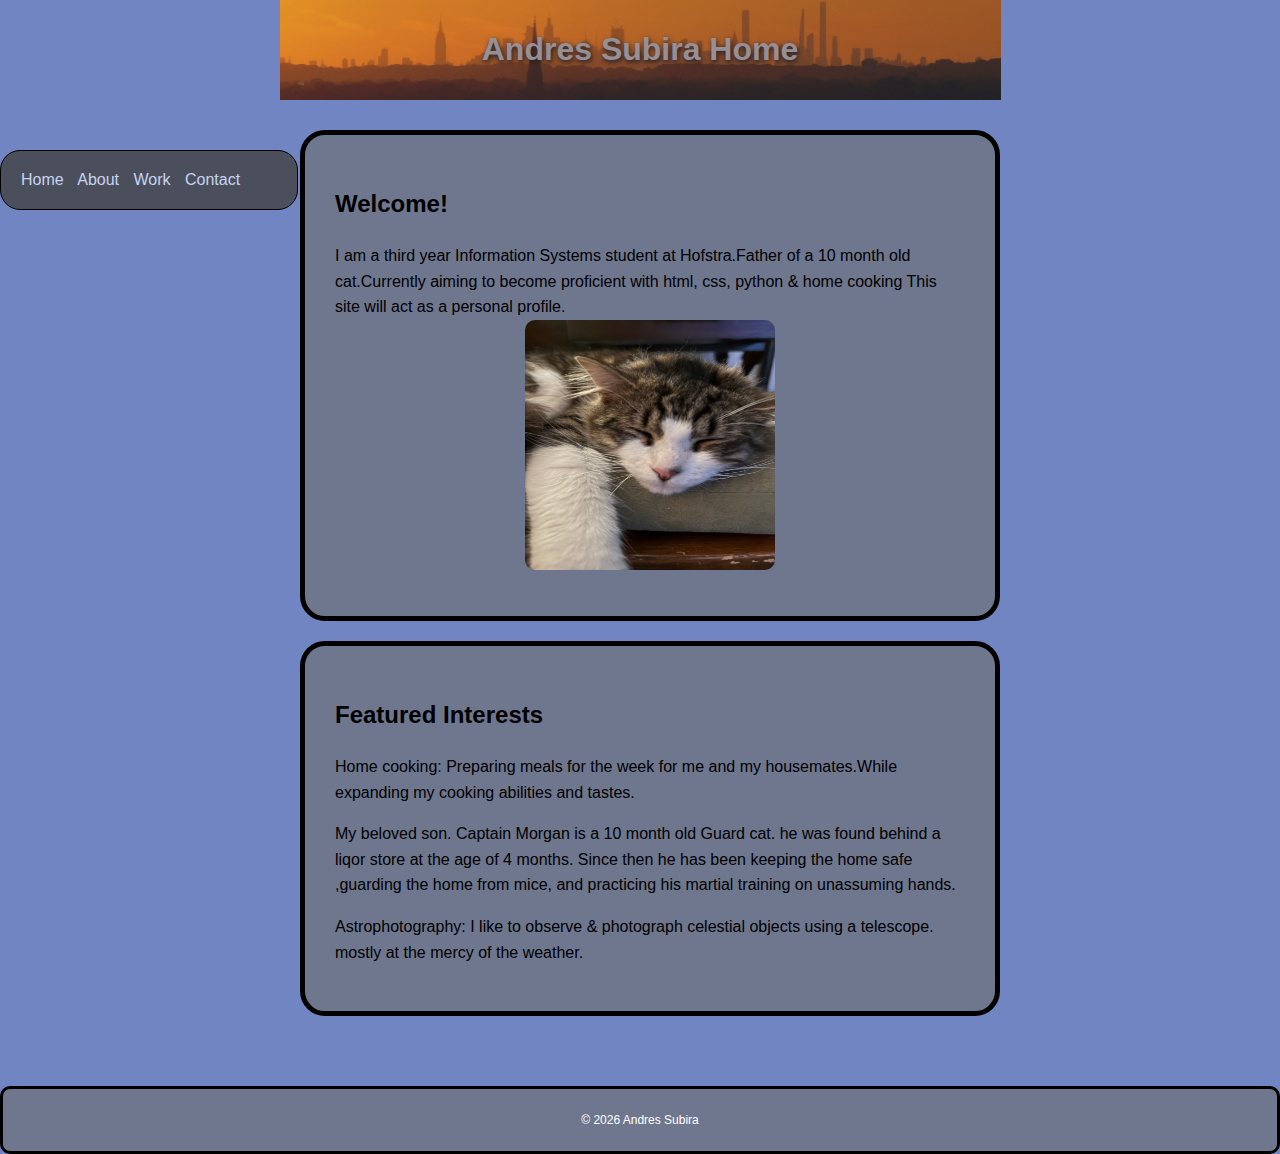
<file: index.html>
<!DOCTYPE html>
<html lang="en">
<head>
	<meta charset="UTF-8">
	<title>Andres Subira Midterm</title>
	<link rel="stylesheet" href="style.css">
</head>
<!-- Google tag (gtag.js) -->
<script async src="https://www.googletagmanager.com/gtag/js?id=G-7J14QLNEVS"></script>
<script>
  window.dataLayer = window.dataLayer || [];
  function gtag(){dataLayer.push(arguments);}
  gtag('js', new Date());

  gtag('config', 'G-7J14QLNEVS');
</script>
<body>

<header id= "header">
	<h1>Andres Subira Home</h1>
</header>


<ul id="nav">
	<a href="index.html">Home</a>
	<a href="about.html">About</a>
	<a href="work.html">Work</a>
	<a href="contact.html">Contact</a>
</ul>
<cont class="layout">
<main>

<section class="section-box">
	<h2 class="title" id="hometitle">Welcome!</h2>
	<p id="text"> I am a third year Information Systems student at Hofstra.Father of a 10 month old cat.Currently aiming to become proficient with html, css, python & home cooking This site will act as a personal profile.
		<img class="images" id="Captain" src="images/IMG_2019.jpg" alt= "adorable kitten with its eyes closed" width="250" height="250">
 	</p>
</section>


<section class="section-box">
	<h2>Featured Interests</h2>
	<p class="text">Home cooking: Preparing meals for the week for me and my housemates.While expanding my cooking abilities and tastes.</p>
	<p class="text">My beloved son. Captain Morgan is a 10 month old Guard cat. he was found behind a liqor store at the age of 4 months. Since then he has been keeping the home safe ,guarding the home from mice, and practicing his martial training on unassuming hands.</p>
	<p class="text">Astrophotography: I like to observe &  photograph celestial objects using a telescope. mostly at the mercy of the weather.</p>
</section>
	
</main>
</cont>
<footer>
	<p>© 2026 Andres Subira</p>

</footer>

		
	</body>
</html>
</file>
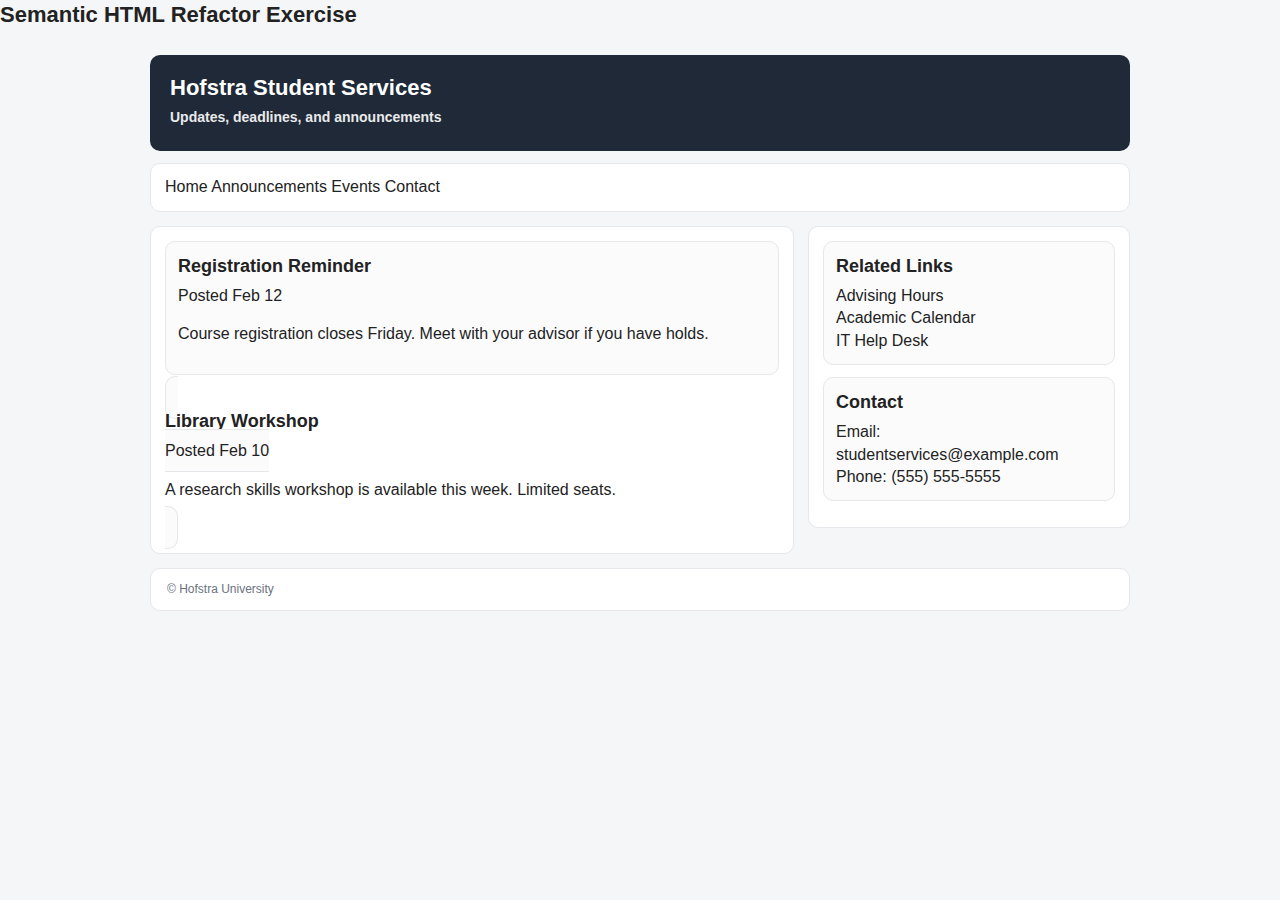
<file: assignments/index.html>
<!DOCTYPE html>
<html lang="en">
<head>
  <meta charset="UTF-8" />
  <meta name="viewport" content="width=device-width, initial-scale=1"/>
  <h1>Semantic HTML Refactor Exercise</h1> 


  <style>
    /* Basic layout + visuals so structure is obvious */
    body {
      font-family: Arial, sans-serif;
      line-height: 1.4;
      margin: 0;
      background: #f5f6f8;
      color: #222;
    }

    .container {
      max-width: 980px;
      margin: 24px auto;
      padding: 0 16px;
    }

    /* Starter file uses divs; students will swap to semantic tags.
       This CSS is written to still work after refactor. */
    #header, header {
      background: #1f2937;
      color: #fff;
      padding: 18px 20px;
      border-radius: 10px;
    }

    .logo {
      font-size: 22px;
      font-weight: 700;
      margin-bottom: 4px;
    }

    .tagline {
      font-size: 14px;
      opacity: 0.9;
    }

    #nav, nav {
      margin-top: 12px;
      background: #ffffff;
      border: 1px solid #e5e7eb;
      border-radius: 10px;
      padding: 12px 14px;
    }

    /* Inline vs block trap:
       Links are inline by default; spacing/padding may feel "off" until students improve structure. */
    #nav a, nav a {
      text-decoration: none;
      color: #2563eb;
      margin-right: 10px;
    }

    #nav a:hover, nav a:hover {
      text-decoration: underline;
    }

    /* Two-column layout */
    .layout {
      display: grid;
      grid-template-columns: 2fr 1fr;
      gap: 14px;
      margin-top: 14px;
      align-items: start;
    }

    #content, main {
      background: #ffffff;
      border: 1px solid #e5e7eb;
      border-radius: 10px;
      padding: 14px;
    }

    #sidebar, aside {
      background: #ffffff;
      border: 1px solid #e5e7eb;
      border-radius: 10px;
      padding: 14px;
    }

    .post, article {
      border: 1px solid #e5e7eb;
      border-radius: 10px;
      padding: 12px;
      margin-bottom: 12px;
      background: #fbfbfc;
    }

    /* Heading styling works whether students convert div titles to h1/h2 */
    h1 {
      font-size: 22px;
      margin: 0 0 6px 0;
    }
    h2 {
      font-size: 18px;
      margin: 0 0 6px 0;
    }

    .meta {
      font-size: 12px;
      color: #6b7280;
      margin-bottom: 8px;
    }

    .box {
      border: 1px solid #e5e7eb;
      border-radius: 10px;
      padding: 12px;
      margin-bottom: 12px;
      background: #fbfbfc;
    }

    #footer, footer {
      margin-top: 14px;
      padding: 12px 16px;
      background: #ffffff;
      border: 1px solid #e5e7eb;
      border-radius: 10px;
      color: #6b7280;
      font-size: 12px;
    }

    /* Make it readable on narrow screens */
    @media (max-width: 800px) {
      .layout {
        grid-template-columns: 1fr;
      }
    }
  </style>
</head>

<body>
  <div class="container">

    <header id="header">
      <h2 class="logo">Hofstra Student Services</h2>
      <h2 class="tagline">Updates, deadlines, and announcements</h2>
    </header>
    <!--i used header for this class because it appears this text would be at the top of the page since it contains the logo and tagline-->

    <!-- Students should convert this into <nav> containing a real list (<ul><li><a>) -->
    <nav id="nav">
      <link href="#">Home</link>
      <link href="#">Announcements</link>
      <link href="#">Events</link>
      <link href="#">Contact</link>
    </nav>
      <!--I have named this class nav because it "contains" links to other pages of the same website-->
    <div class="layout">
      <content id="content">

        <!-- Students should convert each .post into an <article> with an <h2> -->
        <div class="post">
          <!-- Students should convert this into headings (h1/h2) and fix hierarchy -->
          <h2 class="title">Registration Reminder</h2>
          <!-- I put th h2 heading here because i can only use the H1 for the true title of the page so id need the second largest for these title classes-->
          <meta class="meta">Posted Feb 12</meta>
          <p class="text">
            Course registration closes Friday. Meet with your advisor if you have holds.
          </p> <!-- I put a p tag here because smaller text would be needed for content inside posts-->
        </div>

        <post class="post">
          <h2 class="title">Library Workshop</h2>
          <meta class="meta">Posted Feb 10</meta>
          <p class="text">
            A research skills workshop is available this week. Limited seats.
          </p>
        </post>

      </content>

      <!-- Students should convert this into <aside> -->
      <aside id="sidebar">

        <div class="box">
          <h2 class="title">Related Links</h2>
          <!-- Students should convert these into a real list -->
          Advising Hours<br>
          Academic Calendar<br>
          IT Help Desk
        </div>
<!-- I put the sidebar here because it contains extra information that wouldnt be in the navigation class -->
        <div class="box">
          <h2 class="title">Contact</h2>
          Email: studentservices@example.com<br>
          Phone: (555) 555-5555
        </div>

      </aside>
    </div>

    <footer id="footer">
      © Hofstra University
    </footer>

  </div>
</body>
</html>
</file>
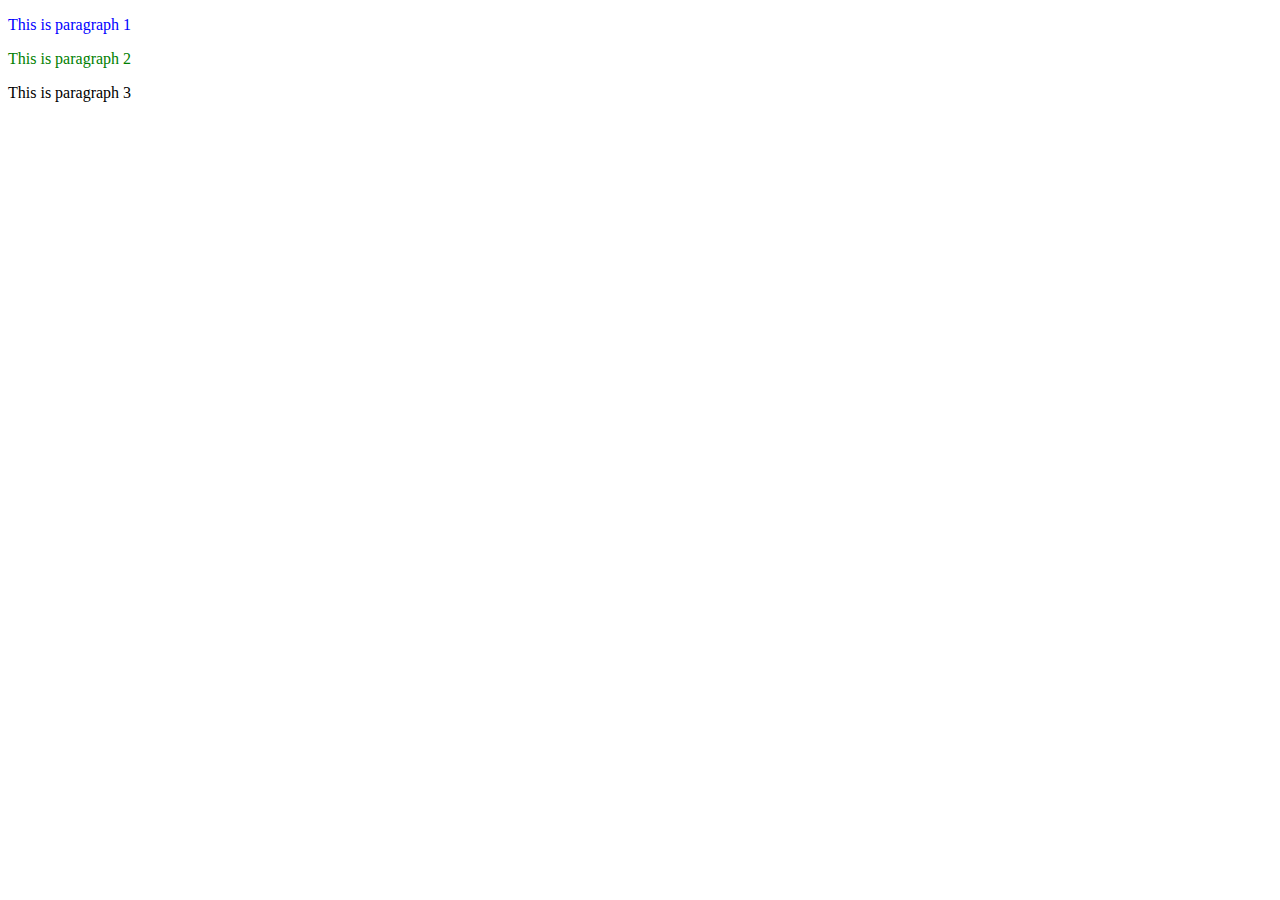
<file: Lab-css reasoning/index.html>
<!DOCTYPE html>
<html>
<head>
<title>CSS Reasoning Lab</title>
<link rel="stylesheet" href="style.css">

<style>
p {
color: blue;
}

.highlight {
color: green;
}
</style>
</head>
<body>

<p>This is paragraph 1</p>
<p class="highlight">This is paragraph 2</p>
<p id="special">This is paragraph 3</p>

</body>
</html>
</file>
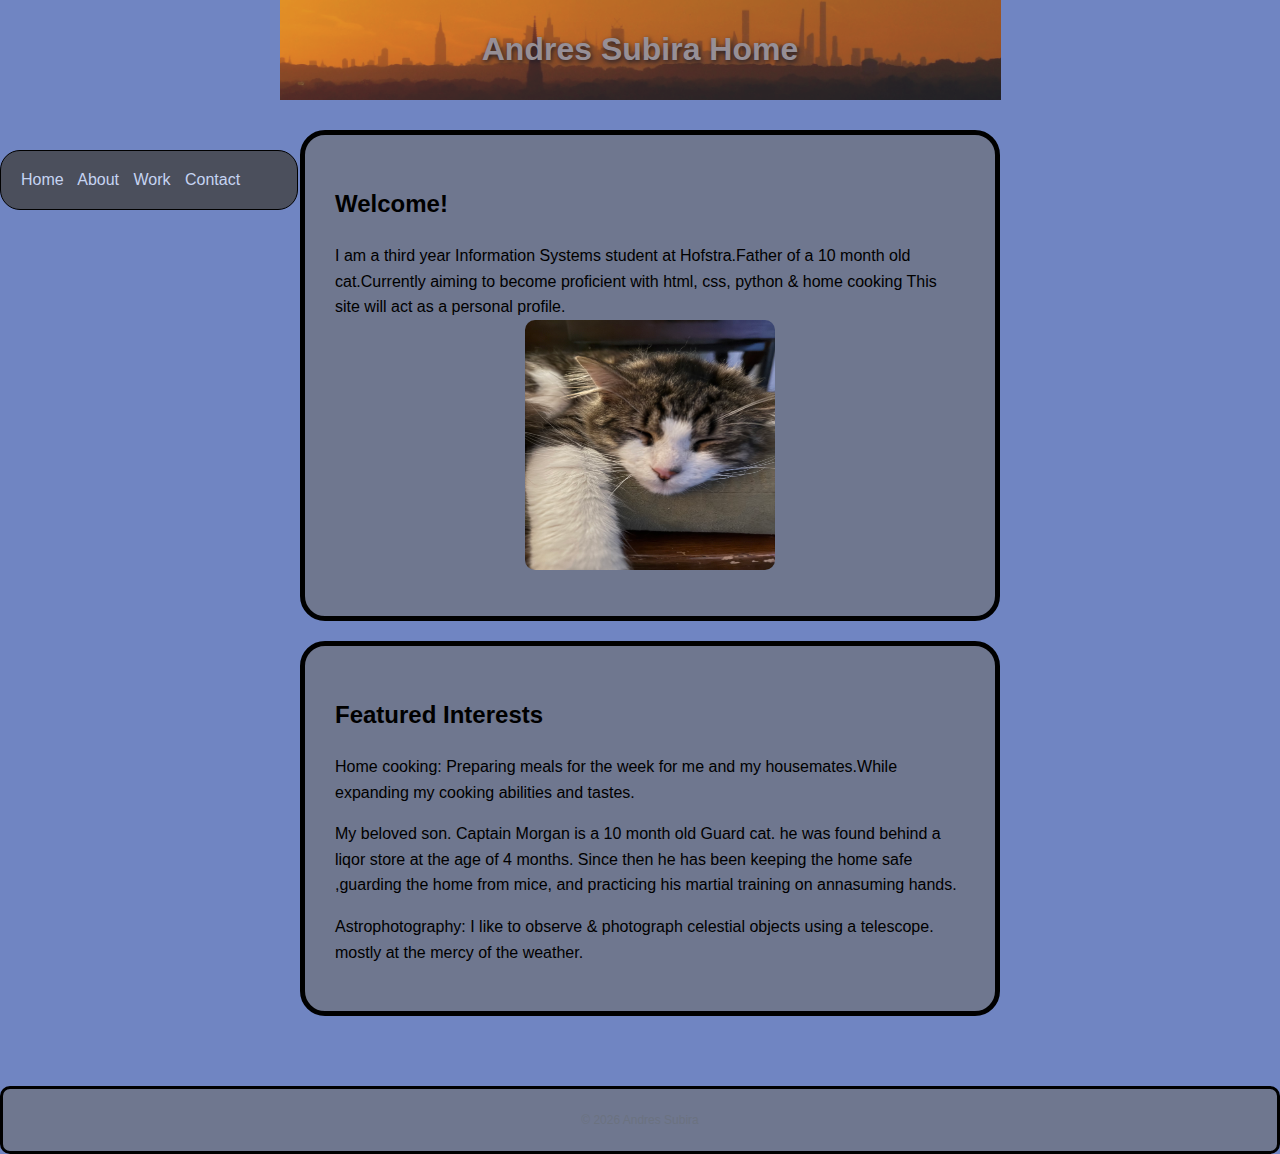
<file: MIDTERM - Copy/index.html>
<!DOCTYPE html>
<html lang="en">
<head>
	<meta charset="UTF-8">
	<title>Andres Subira Midterm</title>
	<link rel="stylesheet" href="style.css">
</head>

<body>

<header id= "header">
	<h1>Andres Subira Home</h1>
</header>


<ul id="nav">
	<a href="index.html">Home</a>
	<a href="about.html">About</a>
	<a href="work.html">Work</a>
	<a href="contact.html">Contact</a>
</ul>
<cont class="layout">
<main>

<section class="section-box">
	<h2 class="title" id="hometitle">Welcome!</h2>
	<p id="text"> I am a third year Information Systems student at Hofstra.Father of a 10 month old cat.Currently aiming to become proficient with html, css, python & home cooking This site will act as a personal profile.
		<img class="images" id="Captain" src="images/IMG_2019.jpg" alt= "adorable kitten with its eyes closed" width="250" height="250">
 	</p>
</section>


<section class="section-box">
	<h2>Featured Interests</h2>
	<p class="text">Home cooking: Preparing meals for the week for me and my housemates.While expanding my cooking abilities and tastes.</p>
	<p class="text">My beloved son. Captain Morgan is a 10 month old Guard cat. he was found behind a liqor store at the age of 4 months. Since then he has been keeping the home safe ,guarding the home from mice, and practicing his martial training on annasuming hands.</p>
	<p class="text">Astrophotography: I like to observe &  photograph celestial objects using a telescope. mostly at the mercy of the weather.</p>
</section>
	
</main>
</cont>
<footer>
	<p>© 2026 Andres Subira</p>

</footer>

		
	</body>
</html>
</file>
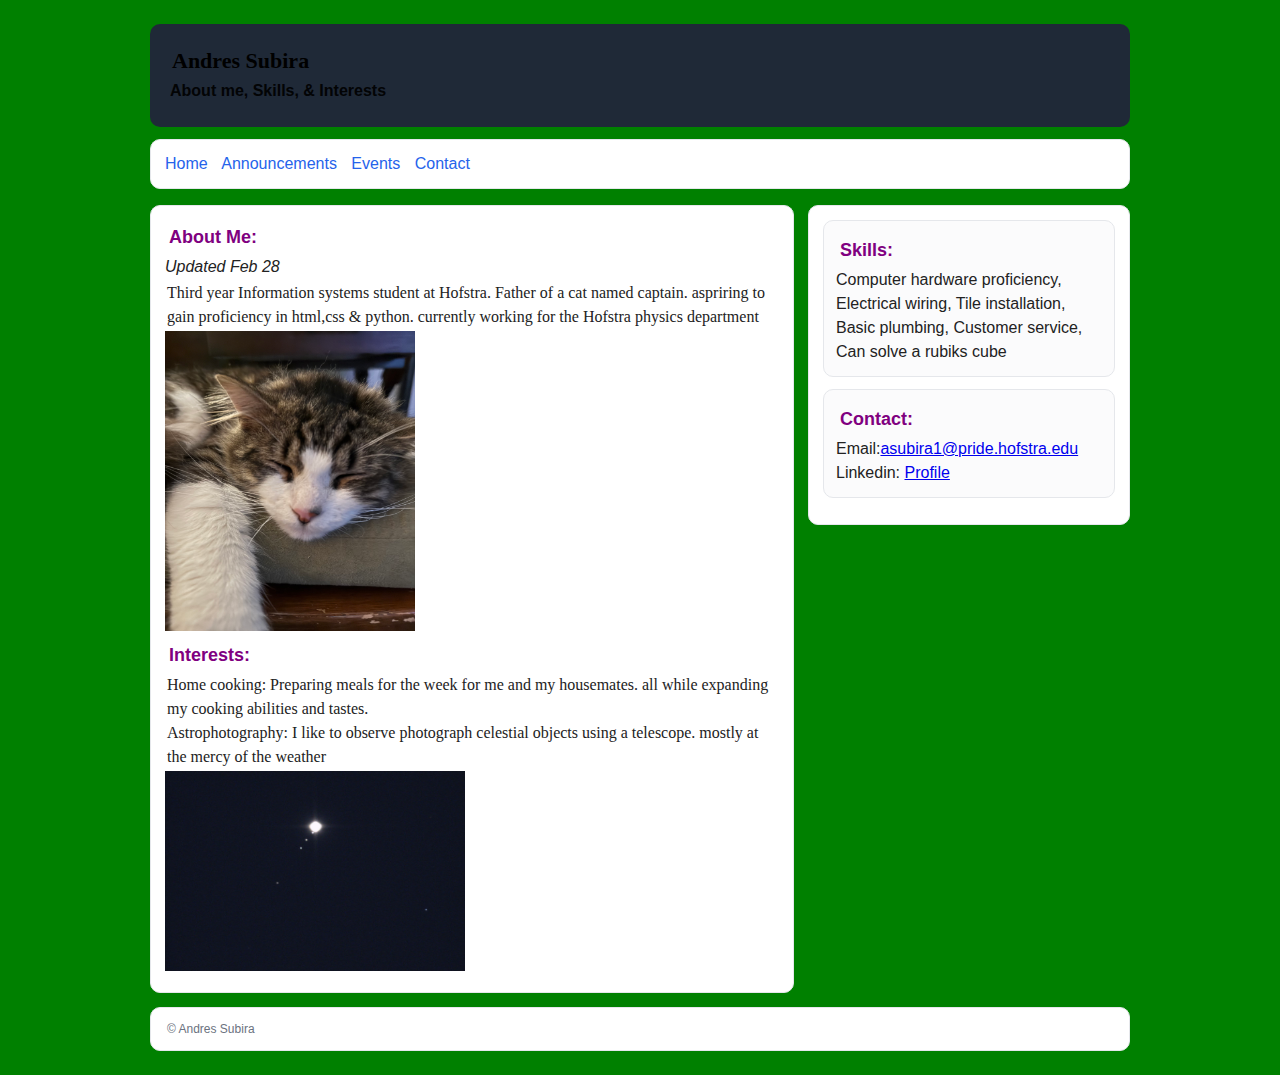
<file: assignments/assignment 2/index.html>
<!DOCTYPE html>
<html lang="en">
<head>
  <meta charset="UTF-8" />
  <meta name="viewport" content="width=device-width, initial-scale=1"/>
  <title>Assignment 2: Subira</title> 
<link rel="stylesheet" href="style.css">

  <style>
   .sdname{
     font-family: "Comic Sans MS", cursive;
     font-size: 24px;
     color:black;
   }
    .tagline{
      font-size:16px;
      color:black;
    }
  </style>
  
</head>

<body>
  <div class="container">

    <header id="header">
      <h1 class="sdname">Andres Subira</h1>
      <h2 class="tagline">About me, Skills, & Interests</h2>
    </header>
    <!--i used header for this class because it appears this text would be at the top of the page since it contains the logo and tagline-->

    <!-- Students should convert this into <nav> containing a real list (<ul><li><a>) -->
    <ul id="nav">
      <a href="#">Home</a>
      <a href="#">Announcements</a>
      <a href="#">Events</a>
      <a href="#">Contact</a>
    </ul>
      <!--I have named this class nav because it "contains" links to other pages of the same website-->
    <layout class="layout">
      <content id="content">

        
        <sect class="pgcontent">
          <!-- Students should convert this into headings (h1/h2) and fix hierarchy -->
          <h2 class="title">About Me:</h2>
          <!-- I put th h2 heading here because i can only use the H1 for the true title of the page so id need the second largest for these title classes-->
          <meta class="meta"><i>Updated Feb 28</i></meta>
          <p class="text">
            Third year Information systems student at Hofstra. Father of a cat named captain.
            aspriring to gain proficiency in html,css & python. currently working for the Hofstra physics department
          </p><img class="images" src="images/IMG_2019.jpg" alt= "small cat squinting" width="250" height="300"> 
          <!-- I put a p tag here because smaller text would be needed for content inside posts-->
       
        </sect>

        <sect class="pgcontent">
          <h2 class="title">Interests:</h2>
          
          <p class="text">
            Home cooking: Preparing meals for the week for me and my housemates. all while expanding my cooking abilities and tastes.</br>
            Astrophotography: I like to observe photograph celestial objects using a telescope. mostly at the mercy of the weather
         
          </p>
          <img class="images" src="images/Jupiter4moons.jpg" alt="Jupiter and 4 of its moons" width="300" height="200">
        </sect>

      </content>

      <!-- Students should convert this into <aside> -->
      <aside id="sidebar">

        <div class="box">
          <h2 class="title">Skills:</h2>
          <!-- Students should convert these into a real list -->
          Computer hardware proficiency, <br> Electrical wiring, Tile installation, Basic plumbing,
          Customer service,<br> Can solve a rubiks cube  

        </div>
<!-- I put the sidebar here because it contains extra information that wouldnt be in the navigation class -->
        <div class="box">
          <h2 class="title">Contact:</h2>
          Email:<a href="asubira1@pride.hofstra.edu">asubira1@pride.hofstra.edu</a><br/>
          Linkedin: <a href="https://www.linkedin.com/in/andres-subira-429091299/"> Profile</a>
        </div>

      </aside>
    </layout>

    <footer id="footer">
      © Andres Subira
    </footer>

  </div>
</body>
</html>
</file>
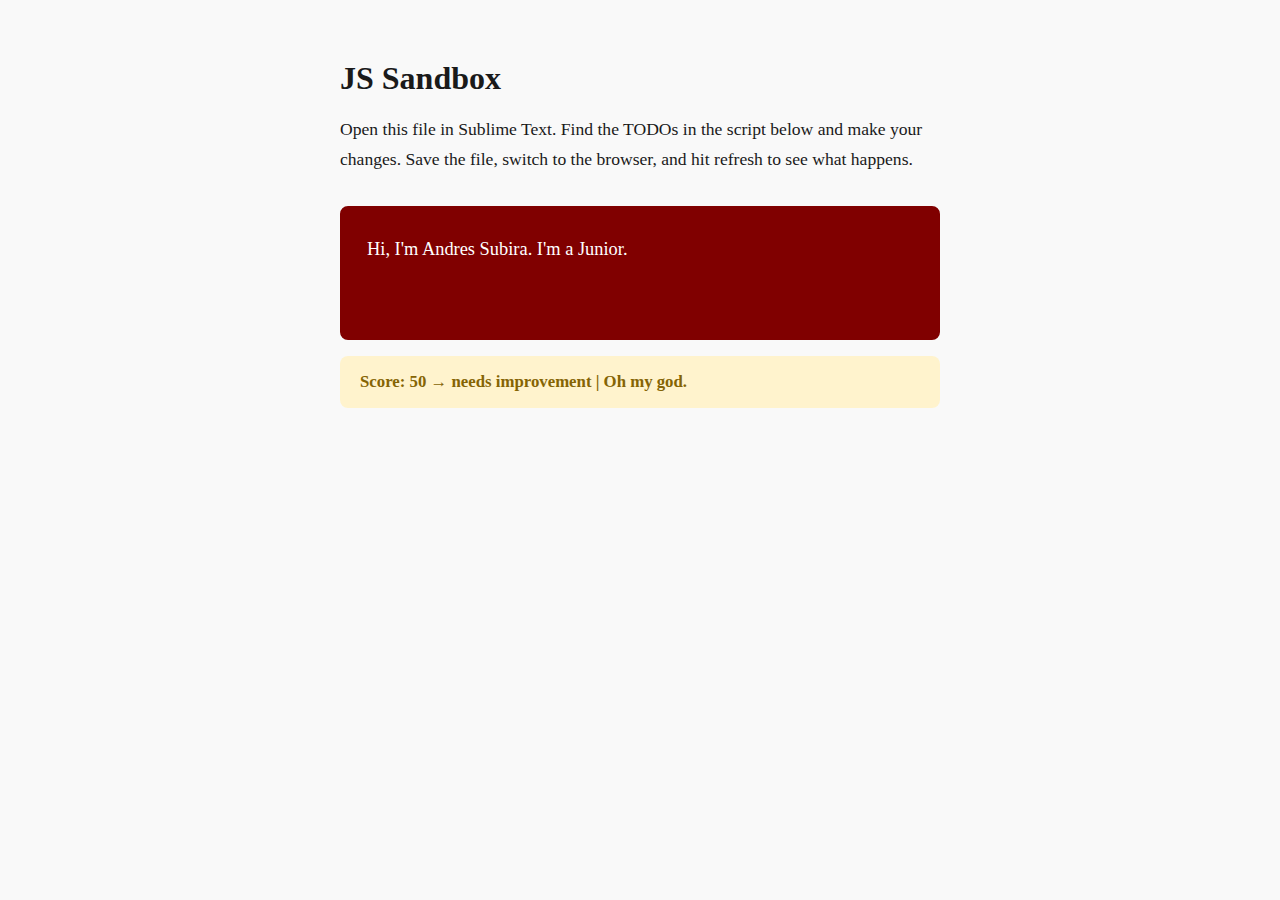
<file: assignments/Js workshop/index.html>
<!DOCTYPE html>
<html lang="en">
<head>
  <meta charset="UTF-8" />
  <title>JavaScript Sandbox</title>
  <style>
    body {
      font-family: Georgia, serif;
      max-width: 600px;
      margin: 60px auto;
      background: #f9f9f9;
      color: #1a1a1a;
      padding: 0 24px;
    }

    h1 { font-size: 2rem; margin-bottom: 4px; }
    p  { font-size: 1.1rem; line-height: 1.7; }

    #result-box {
      margin-top: 32px;
      padding: 24px;
      border: 3px solid #1a1a1a;
      border-radius: 8px;
      background: white;
      font-size: 1.15rem;
      line-height: 1.8;
      min-height: 80px;
    }

    #grade-message {
      margin-top: 16px;
      padding: 16px 20px;
      border-radius: 8px;
      font-size: 1.05rem;
      font-weight: bold;
      display: none;
    }
  </style>
</head>
<body>

  <h1>JS Sandbox</h1>
  <p>Open this file in Sublime Text. Find the TODOs in the script below and make your changes. Save the file, switch to the browser, and hit refresh to see what happens.</p>

  <div id="result-box">Loading...</div>
  <div id="grade-message"></div>

  <script>

    // ============================================================
    //  QUICK ORIENTATION
    //
    //  JavaScript runs after the HTML loads.
    //  It can read and rewrite anything on the page.
    //
    //  A variable is a named box that holds a value:
    //    let age = 18;
    //    let city = "New York";
    //
    //  An if/else lets the code make a decision:
    //    if (age >= 18) {
    //      // do this
    //    } else {
    //      // do that
    //    }
    //
    //  That's all you need for today. Let's go.
    // ============================================================


    // ============================================================
    //  TODO 1 — Make it yours
    //
    //  Three variables are declared below.
    //  Right now they hold placeholder values.
    //  Replace them with your own.
    //
    //  After each change: save → switch to browser → refresh.
    //  Something on the page should update.
    //
    //  For the color: it accepts any valid CSS color name.
    //  If you're not sure what counts, just try something —
    //  worst case nothing changes.
    // ============================================================

    let studentName   = "Andres Subira";   // TODO 1a
    let year          = 3;             // TODO 1b — use 1, 2, 3, or 4
    let favoriteColor = "Maroon";   // TODO 1c

    // -- you don't need to touch anything below this line for TODO 1 --

    let yearLabel;
    if      (year === 1) { yearLabel = "Freshman";  }
    else if (year === 2) { yearLabel = "Sophomore"; }
    else if (year === 3) { yearLabel = "Junior";    }
    else if (year === 4) { yearLabel = "Senior";    }
    else                 { yearLabel = "Unknown year — try a number between 1 and 4"; }

    let box = document.getElementById("result-box");
    box.textContent             = "Hi, I'm " + studentName + ". I'm a " + yearLabel + ".";
    box.style.borderColor       = favoriteColor;
    box.style.backgroundColor   = favoriteColor;
    box.style.color             = "white";


    // ============================================================
    //  TODO 2 — Fix the grade checker
    //
    //  The code below is supposed to look at testScore and
    //  display the right letter grade. The logic should be:
    //
    //    90 or above  →  "A — great work"
    //    80 or above  →  "B — solid effort"
    //    70 or above  →  "C — room to grow"
    //    below 70     →  "needs improvement"
    //
    //  Try it as-is first. Refresh the browser and see what
    //  the page actually shows. Does it match the rules above?
    //
    //  Hint: JavaScript reads if/else top to bottom and stops
    //  at the first condition that is true.
    // ============================================================

    let testScore = 50;

    let gradeMessage;

    if (testScore >= 90) {
      gradeMessage = "A — great work";
    } else if (testScore >= 80) {
      gradeMessage = "B — solid effort";
    } else if (testScore >= 70) {
      gradeMessage = "C — room to grow";
    } else {
      gradeMessage = "needs improvement";
    }

    let messageBox = document.getElementById("grade-message");
    messageBox.textContent      = "Score: " + testScore + " → " + gradeMessage;
    messageBox.style.display    = "block";
    messageBox.style.background = testScore >= 80 ? "#d4edda" : "#fff3cd";
    messageBox.style.color      = testScore >= 80 ? "#155724" : "#856404";


    // ============================================================
    //  TODO 3 — Stretch
    //
    //  Add your own condition below this comment.
    //  It should check testScore and store something
    //  in a variable called extraNote.
    //
    //  Then add this line to show it on the page:
    //    messageBox.textContent += "  |  " + extraNote;
    //
    //  What the condition checks and what it says is up to you.
    // ============================================================
    let extraNote;

    if(testScore >=98) {
      extraNote= "Almost perfect!"
    } else if (testScore>=88){
      extraNote = " keep pushing for an A"
    } else if (testScore >= 78){
      extraNote = " We can get that higher"
    } else if (testScore>=20){
      extraNote= "Oh my god."
    }

      messageBox.textContent += "  |  " + extraNote;

  </script>
</body>
</html>
</file>
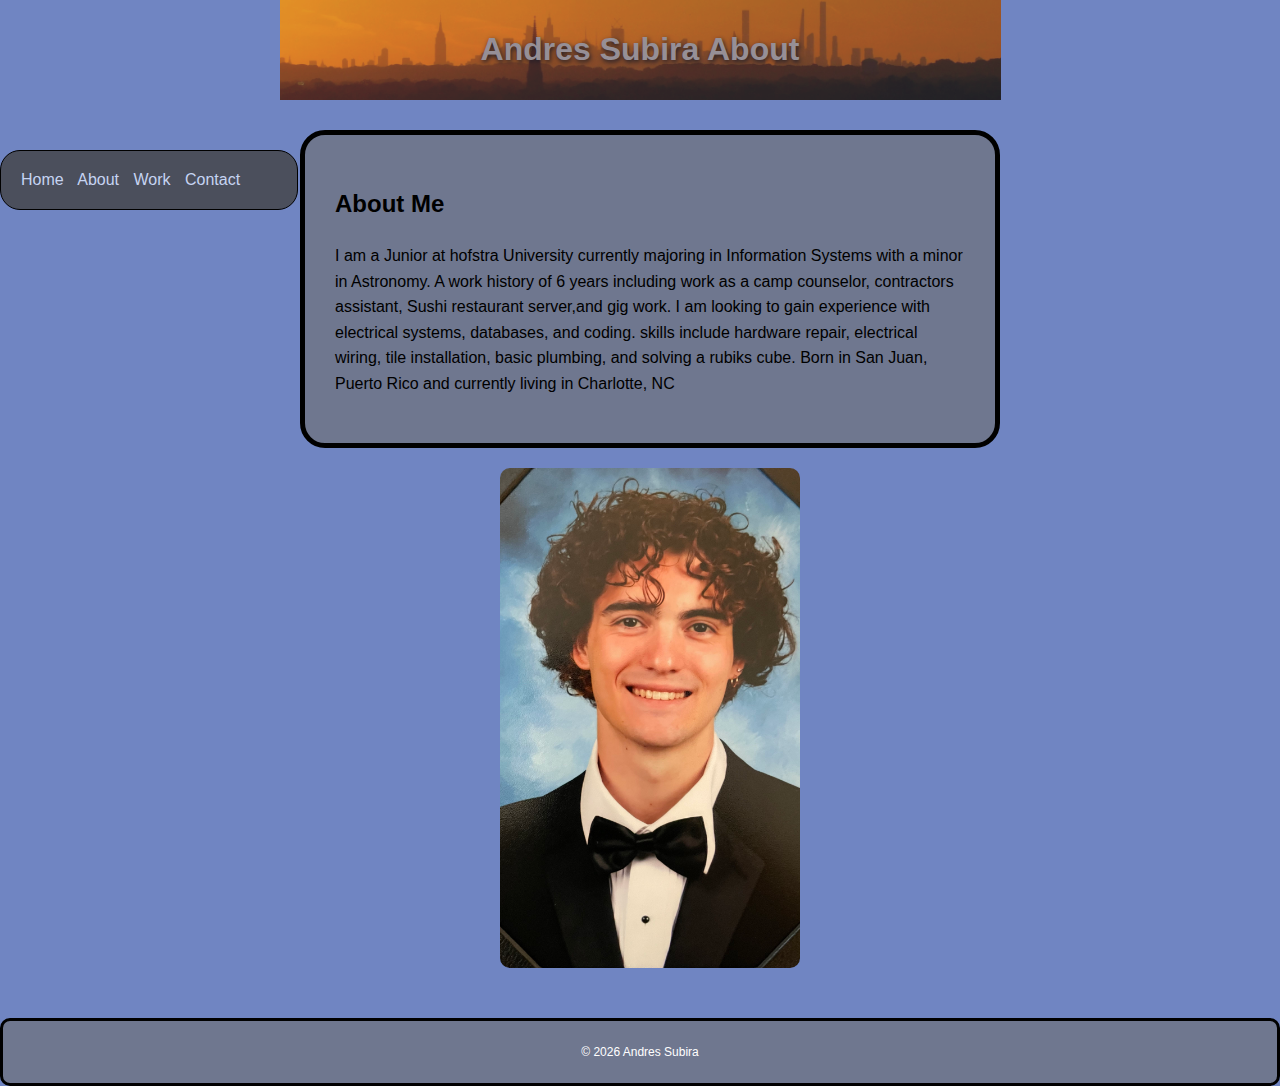
<file: about.html>
<!DOCTYPE html>
<html lang="en">
<head>
<meta charset="UTF-8">
<title>About</title>
<link rel="stylesheet" href="style.css">
</head>
<!-- Google tag (gtag.js) -->
<script async src="https://www.googletagmanager.com/gtag/js?id=G-7J14QLNEVS"></script>
<script>
  window.dataLayer = window.dataLayer || [];
  function gtag(){dataLayer.push(arguments);}
  gtag('js', new Date());

  gtag('config', 'G-7J14QLNEVS');
</script>
<body>

<header id="header">
<h1>Andres Subira About</h1>

</header>

<nav id="nav">
<a href="index.html">Home</a>
<a href="about.html">About</a>
<a href="work.html">Work</a>
<a href="contact.html">Contact</a>
</nav>
<cont class="layout">

<main>

<section class="section-box">
<h2>About Me</h2>
<p class="text">I am a Junior at hofstra University currently majoring in Information Systems with a minor in Astronomy. A work history of 6 years including work as a camp counselor, contractors assistant, Sushi restaurant server,and gig work. I am looking to gain experience with electrical systems, databases, and coding. skills include hardware repair, electrical wiring, tile installation, basic plumbing, and solving a rubiks cube. Born in San Juan, Puerto Rico and currently living in Charlotte, NC </p>
</section>
<img class="images" id="gradpht" src="images\FullSizeRender.jpg" alt= "A handsome man in a suit" width="300" height="500">
</main>
</cont>

			
	<footer>
	<p>© 2026 Andres Subira</p>

</footer>	


	</body>
</html>
</file>
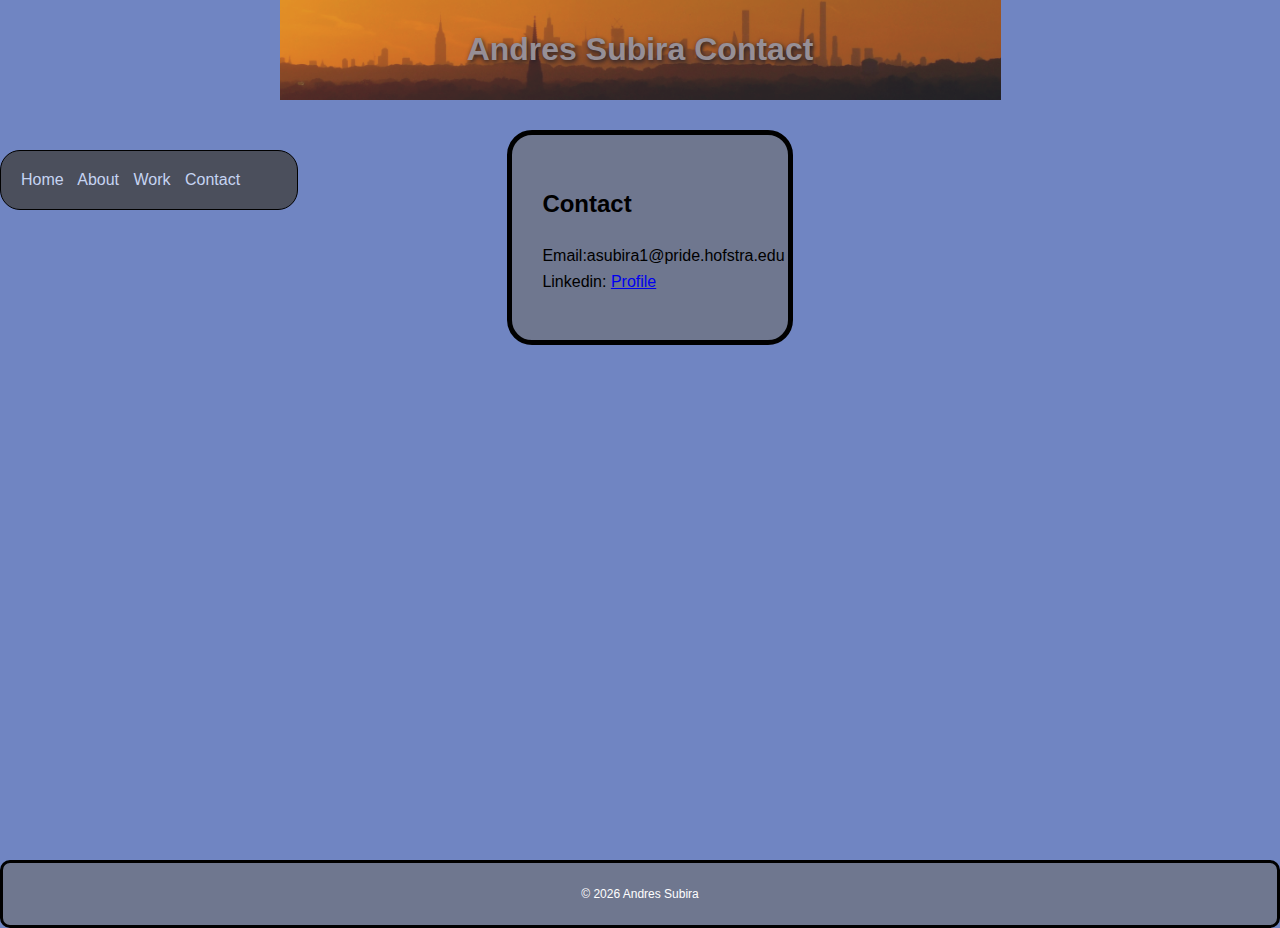
<file: contact.html>
<!DOCTYPE html>
<html lang="en">
<head>
<meta charset="UTF-8">
<title>Contact</title>
<link rel="stylesheet" href="style.css">
</head>

<body>

<header id="header">
<h1>Andres Subira Contact </h1>

</header>


<nav id="nav">
<a href="index.html">Home</a>
<a href="about.html">About</a>
<a href="work.html">Work</a>
<a href="contact.html">Contact</a>
</nav>
<cont class="layout">
<main>

<section class="section-box" id="contact">
<h2>Contact</h2>
<p>Email:asubira1@pride.hofstra.edu</a>
          Linkedin: <a href="https://www.linkedin.com/in/andres-subira-429091299/"> Profile</a>
</p>
</section>

			</main>
		</cont>
		<footer>
	<p>© 2026 Andres Subira</p>

</footer>
	</body>
</html>
</file>
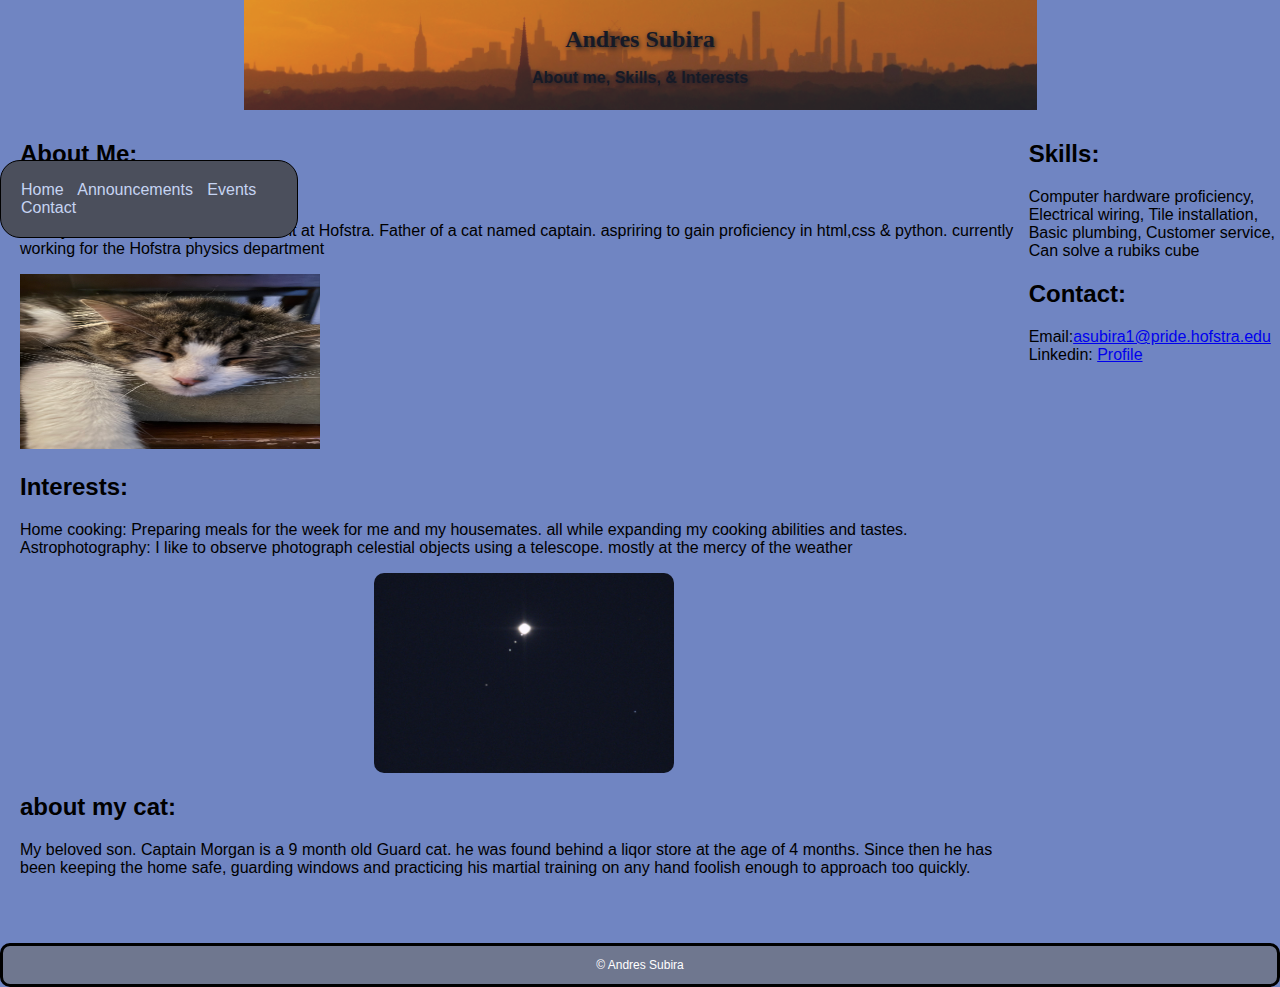
<file: index (2).html>
<!DOCTYPE html>
<html lang="en">
<head>
  <meta charset="UTF-8" />
  <meta name="viewport" content="width=device-width, initial-scale=1"/>
  <title>Assignment 2: Subira</title> 
<link rel="stylesheet" href="style.css">

  <style>
   .sdname{
     font-family: "Comic Sans MS", cursive;
     font-size: 24px;
     color:black;
   }
    .tagline{
      font-famliy:"Comic Sans MS",sans-seriff;
      font-size:16px;
      color:black;
    }
    .meta{
      color:#ffffff;
    }
  </style>
  
</head>

<body>
  <header id="header">
      <h1 class="sdname">Andres Subira</h1>
      <h2 class="tagline">About me, Skills, & Interests</h2>
    </header>
    <!--i used header for this class because it appears this text would be at the top of the page since it contains the logo and tagline-->

  <div class="container">

    
    <!-- Students should convert this into <nav> containing a real list (<ul><li><a>) -->
    <ul id="nav">
      <a href="#">Home</a>
      <a href="#">Announcements</a>
      <a href="#">Events</a>
      <a href="#">Contact</a>
    </ul>
      <!--I have named this class nav because it "contains" links to other pages of the same website-->
    <layout class="layout">
      <content id="content">
        <sect class="pgcontent">
          <!-- Students should convert this into headings (h1/h2) and fix hierarchy -->
          <h2 class="title">About Me:</h2>
          <!-- I put th h2 heading here because i can only use the H1 for the true title of the page so id need the second largest for these title classes-->
          <meta class="meta"><i>Updated Feb 28</i></meta>
          <p class="text">
            Third year Information systems student at Hofstra. Father of a cat named captain.
            aspriring to gain proficiency in html,css & python. currently working for the Hofstra physics department
          </p> 
          <!-- I put a p tag here because smaller text would be needed for content inside posts-->
      
        </sect>
     <img class="image" src="images/IMG_2019.jpg" alt= "small cat squinting" width="300" height="175">

        <sect class="pgcontent">
          <h2 class="title">Interests:</h2>
          
          <p class="text">
            Home cooking: Preparing meals for the week for me and my housemates. all while expanding my cooking abilities and tastes.</br>
            Astrophotography: I like to observe photograph celestial objects using a telescope. mostly at the mercy of the weather
         
          </p>
         
        </sect>
         <img class="images" src="images/Jupiter4moons.jpg" alt="Jupiter and 4 of its moons" width="300" height="200">
        <sect class="pgcontent">
          <h2 class="title">about my cat:</h2>
          
          <p class="text">
            My beloved son. Captain Morgan is a 9 month old Guard cat. he was found behind a liqor 
            store at the age of 4 months. Since then he has been keeping the home safe, guarding windows 
            and practicing his martial training on any hand foolish enough to approach too quickly.
          </p>
         </sect>
        
      </content>

      <!-- Students should convert this into <aside> -->
      <aside id="sidebar">

        <div class="box">
          <h2 class="title">Skills:</h2>
          <!-- Students should convert these into a real list -->
          Computer hardware proficiency, <br> Electrical wiring, Tile installation, Basic plumbing,
          Customer service,<br> Can solve a rubiks cube  

        </div>
<!-- I put the sidebar here because it contains extra information that wouldnt be in the navigation class -->
        <div class="box">
          <h2 class="title">Contact:</h2>
          Email:<a href="asubira1@pride.hofstra.edu">asubira1@pride.hofstra.edu</a><br/>
          Linkedin: <a href="https://www.linkedin.com/in/andres-subira-429091299/"> Profile</a>
        </div>

      </aside>
    </layout>

    <footer id="footer">
      © Andres Subira
    </footer>

  </div>
</body>
</html>
</file>
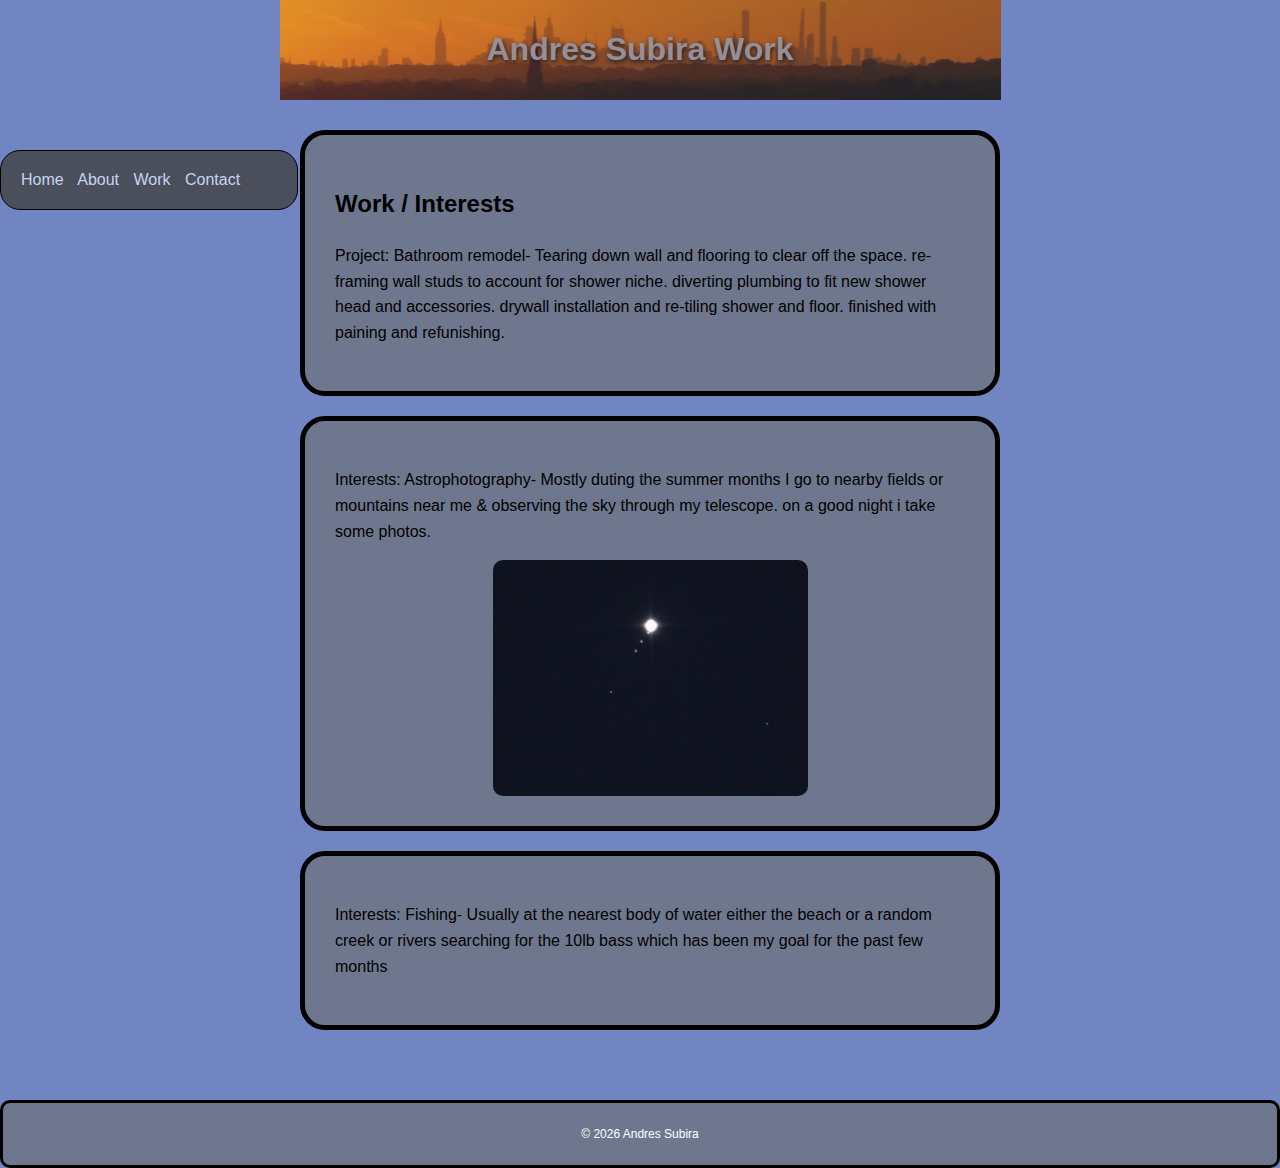
<file: work.html>
<!DOCTYPE html>
<html lang="en">
<head>
<meta charset="UTF-8">
<title>Work</title>
<link rel="stylesheet" href="style.css">
</head>
<!-- Google tag (gtag.js) -->
<script async src="https://www.googletagmanager.com/gtag/js?id=G-7J14QLNEVS"></script>
<script>
  window.dataLayer = window.dataLayer || [];
  function gtag(){dataLayer.push(arguments);}
  gtag('js', new Date());

  gtag('config', 'G-7J14QLNEVS');
</script>
<body>

<header id="header">
<h1>Andres Subira Work</h1>

</header>

<nav id="nav">
<a href="index.html">Home</a>
<a href="about.html">About</a>
<a href="work.html">Work</a>
<a href="contact.html">Contact</a>
</nav>
<cont class="layout">
<main>

<section class="section-box">
<h2>Work / Interests</h2>
<p class="text">Project: Bathroom remodel- Tearing down wall and flooring to clear off the space. re-framing wall studs to account for shower niche. diverting plumbing to fit new shower head and accessories. drywall installation and re-tiling shower and floor. finished with paining and refunishing.</p>
</section>
<section class="section-box">
<p class="text"> Interests: Astrophotography- Mostly duting the summer months I go to nearby fields or mountains near me & observing the sky through my telescope. on a good night i take some photos. </p>
<img class="images" id="jupiter" src="images/Jupiter4moons.jpg" alt="jupiter and 4 of its moons" width=50% height=50%>
</section>

<section class="section-box">
<p class="text"> Interests: Fishing- Usually at the nearest body of water either the beach or a random creek or rivers searching for the 10lb bass which has been my goal for the past few months </p>
</section>


			</main>
		</cont>
		<footer>
	<p>© 2026 Andres Subira</p>

</footer>
	</body>
</html>
</file>
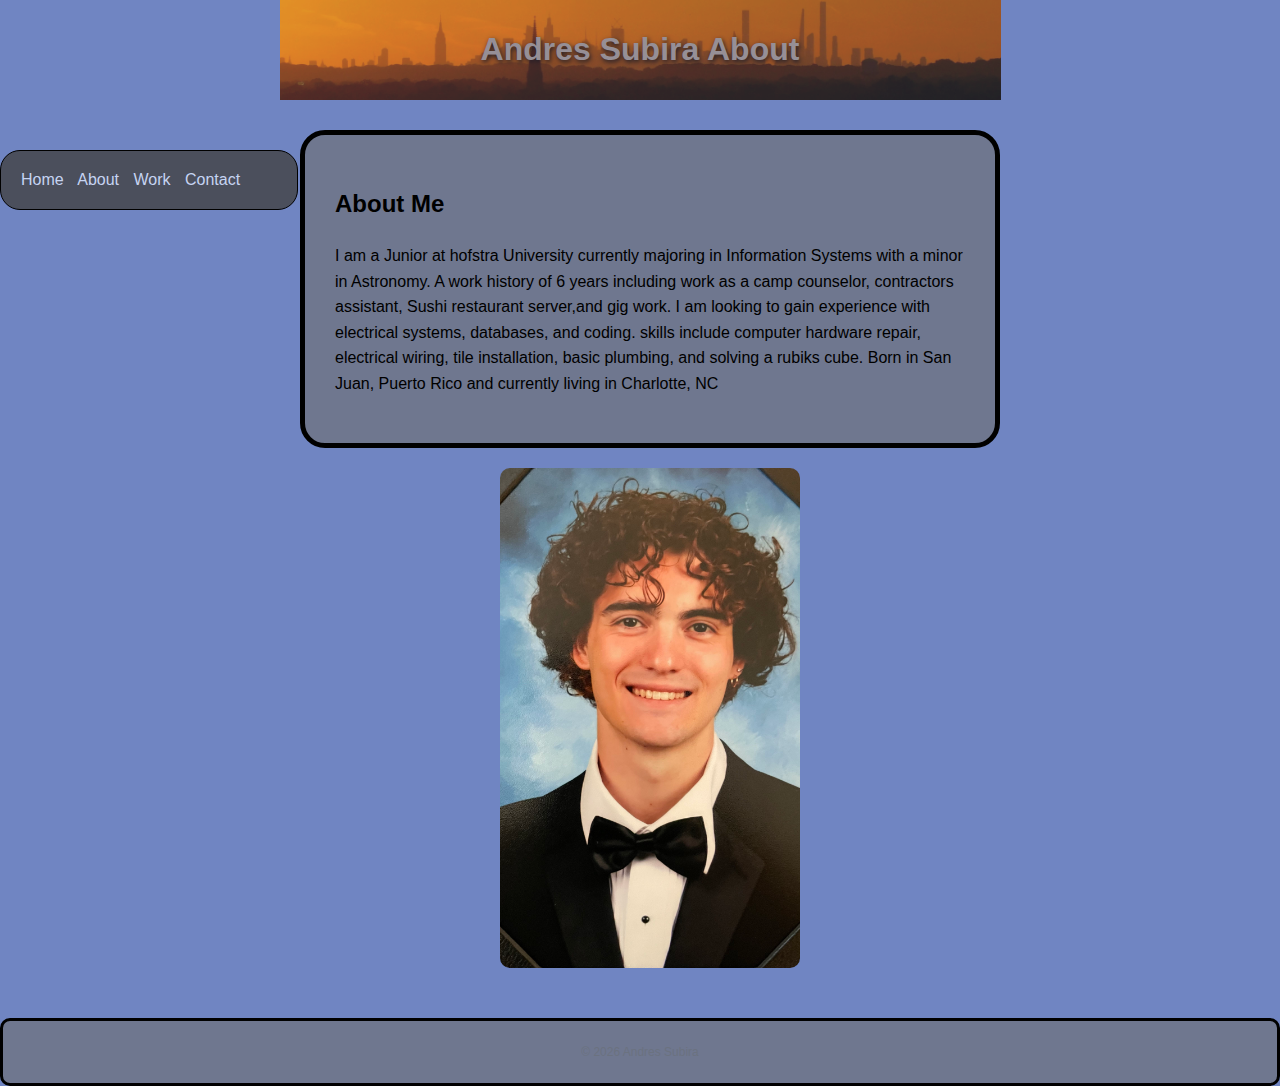
<file: MIDTERM - Copy/about.html>
<!DOCTYPE html>
<html lang="en">
<head>
<meta charset="UTF-8">
<title>About</title>
<link rel="stylesheet" href="style.css">
</head>

<body>

<header id="header">
<h1>Andres Subira About</h1>

</header>

<nav id="nav">
<a href="index.html">Home</a>
<a href="about.html">About</a>
<a href="work.html">Work</a>
<a href="contact.html">Contact</a>
</nav>
<cont class="layout">

<main>

<section class="section-box">
<h2>About Me</h2>
<p class="text">I am a Junior at hofstra University currently majoring in Information Systems with a minor in Astronomy. A work history of 6 years including work as a camp counselor, contractors assistant, Sushi restaurant server,and gig work. I am looking to gain experience with electrical systems, databases, and coding. skills include computer hardware repair, electrical wiring, tile installation, basic plumbing, and solving a rubiks cube. Born in San Juan, Puerto Rico and currently living in Charlotte, NC </p>
</section>
<img class="images" id="gradpht" src="images\FullSizeRender.jpg" alt= "A handsome man in a suit" width="300" height="500">
</main>
</cont>

			
	<footer>
	<p>© 2026 Andres Subira</p>

</footer>	


	</body>
</html>
</file>
<file: style.css>
body {
margin: 0;
font-family: Arial, sans-serif;

}

.layout {
min-height:700px;
display:flex;
flex-direction: row;
row-gap: 14px;
margin-left: 20px;
padding-top:10px;

justify-content:center;
align-items:;

 
    }

html body { 
font-family: Arial, sans-serif;
background-color: #7085C2;
}

#nav {
	display:felx;
flex-direction:column;
position:fixed;
margin-right:auto;
width:20%;
padding:20px;
 margin-top:50px;
 background: #4B4F5C;
 border: 1px solid #000000;
 border-radius: 20px;  
 align-items:center;
}

.section-box{
	border: 5px solid black;
	border-radius:25px;
	line-height: 1.6;
	background:#6F778F;
	width:50%;
	padding:30px;
	
	margin: 0 auto;
	margin-bottom: 20px;

}

#nav a {
text-decoration:none;
margin-right: 10px;
color:#C6D4F2;


}
#nav a:hover{
	text-decoration:underline;
}



header {
margin:0 auto;
padding: 10px;
width:90%; 
color:#A0928C;
text-align:center;
text-shadow:1px 2px 5px black ;
border-radius: 3px;
background-image:url("images/skyline.JPG");
background-size: contain ;
background-repeat: no-repeat;
background-position: center;
opacity:0.8;
}


.images{
	display:flex;
	margin:auto;
	border: 12 px solid black;
	border-radius:10px;

	}

main {
padding-top: 20px;
display:flow-root;
}

.section-box {

}

footer {
	margin-top: 50px;
      padding: 12px 16px;
      background: #6F778F;
      border: 3px solid black;
      border-radius: 10px;
      color: #ffffff;
      font-size: 12px;
      text-align:center;

}
#captain{
	display:fle;
	justify-content:
}
@media (max-width: 800px) {
      .layout {
        width:100%;
    }
}
</file>
<file: Lab-css reasoning/style.css>
Style.css
p {
color: red;
}

.highlight {
color: pink;
}

#special {
color: black;
}
</file>
<file: MIDTERM - Copy/style.css>
body {
margin: 0;
font-family: Arial, sans-serif;

}

.layout {
min-height:700px;
display:flex;
flex-direction: row;
row-gap: 14px;
margin-left: 20px;
padding-top:10px;

justify-content:center;
align-items:;

 
    }

html body { 
font-family: Arial, sans-serif;
background-color: #7085C2;
}

#nav {
	display:felx;
flex-direction:column;
position:fixed;
margin-right:auto;
width:20%;
padding:20px;
 margin-top:50px;
 background: #4B4F5C;
 border: 1px solid #000000;
 border-radius: 20px;  
 align-items:center;
}

.section-box{
	border: 5px solid black;
	border-radius:25px;
	line-height: 1.6;
	background:#6F778F;
	width:50%;
	padding:30px;
	
	margin: 0 auto;
	margin-bottom: 20px;

}

#nav a {
text-decoration:none;
margin-right: 10px;
color:#C6D4F2;


}
#nav a:hover{
	text-decoration:underline;
}



header {
margin:0 auto;
padding: 10px;
width:90%; 
color:#A0928C;
text-align:center;
text-shadow:1px 2px 5px black ;
border-radius: 3px;
background-image:url("images/skyline.JPG");
background-size: contain ;
background-repeat: no-repeat;
background-position: center;
opacity:0.8;
}


.images{
	display:flex;
	margin:auto;
	border: 12 px solid black;
	border-radius:10px;

	}

main {
padding-top: 20px;
display:flow-root;
}

.section-box {

}

footer {
	margin-top: 50px;
      padding: 12px 16px;
      background: #6F778F;
      border: 3px solid black;
      border-radius: 10px;
      color: #6b7280;
      font-size: 12px;
      text-align:center;

}
#captain{
	display:fle;
	justify-content:
}
@media (max-width: 800px) {
      .layout {
        width:100%;
    }
}
</file>
<file: assignments/assignment 2/style.css>
post .meta{
font-size:10px;
color:Darkgrey;
margin: 0 0 2 2px
}
h1.sdname{
font-size:22px ;
margin: 02px;
}
h2.title{
color:Purple;
margin: 4px;
}
p.text{ 
  margin: 2px;
  font-family: calibri;
}
a{ 
  link-color:Darkblue;
 }

body {
      font-family: Arial, sans-serif;
      line-height: 1.5;
      margin: 0;
      background: #f5f6f8;
      color: #222;
    }
html body{ 
font-family: Arial, sans-seriff;
background-color: green;
}

    .container {
      max-width: 980px;
      margin: 24px auto;
      padding: 0 16px;
    }

    
    #header {
      background: #1f2937;
      color: #fff;
      padding: 18px 20px;
      border-radius: 10px;
    }

    .logo {
      font-size: 22px;
      font-weight: 700;
      margin-bottom: 4px;
    }

    .tagline {
      font-size: 14px;
      opacity: 0.9;
    }

    #nav {
      margin-top: 12px;
      background: #ffffff;
      border: 1px solid #e5e7eb;
      border-radius: 10px;
      padding: 12px 14px;
    }

    /* Inline vs block trap:
       Links are inline by default; spacing/padding may feel "off" until students improve structure. */
    #nav a {
      text-decoration: none;
      color: #2563eb;
      margin-right: 10px;
    }

    #nav a:hover {
      text-decoration: underline;
    }

    /* Two-column layout */
    .layout {
      display: grid;
      grid-template-columns: 2fr 1fr;
      gap: 14px;
      margin-top: 14px;
      align-items: start;
    }

    #content, main {
      background: #ffffff;
      border: 1px solid #e5e7eb;
      border-radius: 10px;
      padding: 14px;
    }

    #sidebar {
      background: #ffffff;
      border: 1px solid #e5e7eb;
      border-radius: 10px;
      padding: 14px;
    }

    .post {
      border: 1px solid #e5e7eb;
      border-radius: 10px;
      padding: 12px;
      margin-bottom: 12px;
      background: #fbfbfc;
    }

    
    h1 {
      font-size: 22px;
      margin: 0 0 6px 0;
    }
    h2 {
      font-size: 18px;
      margin: 0 0 6px 0;
    }

    .meta {
      font-size: 12px;
      color: #6b7280;
      margin-bottom: 8px;
    }

    .box {
      border: 1px solid #e5e7eb;
      border-radius: 10px;
      padding: 12px;
      margin-bottom: 12px;
      background: #fbfbfc;
    }

    #footer {
      margin-top: 14px;
      padding: 12px 16px;
      background: #ffffff;
      border: 1px solid #e5e7eb;
      border-radius: 10px;
      color: #6b7280;
      font-size: 12px;
    }

    /* Make it readable on narrow screens */
    @media (max-width: 800px) {
      .layout {
        grid-template-columns: 1fr;
      }
    }
</file>
